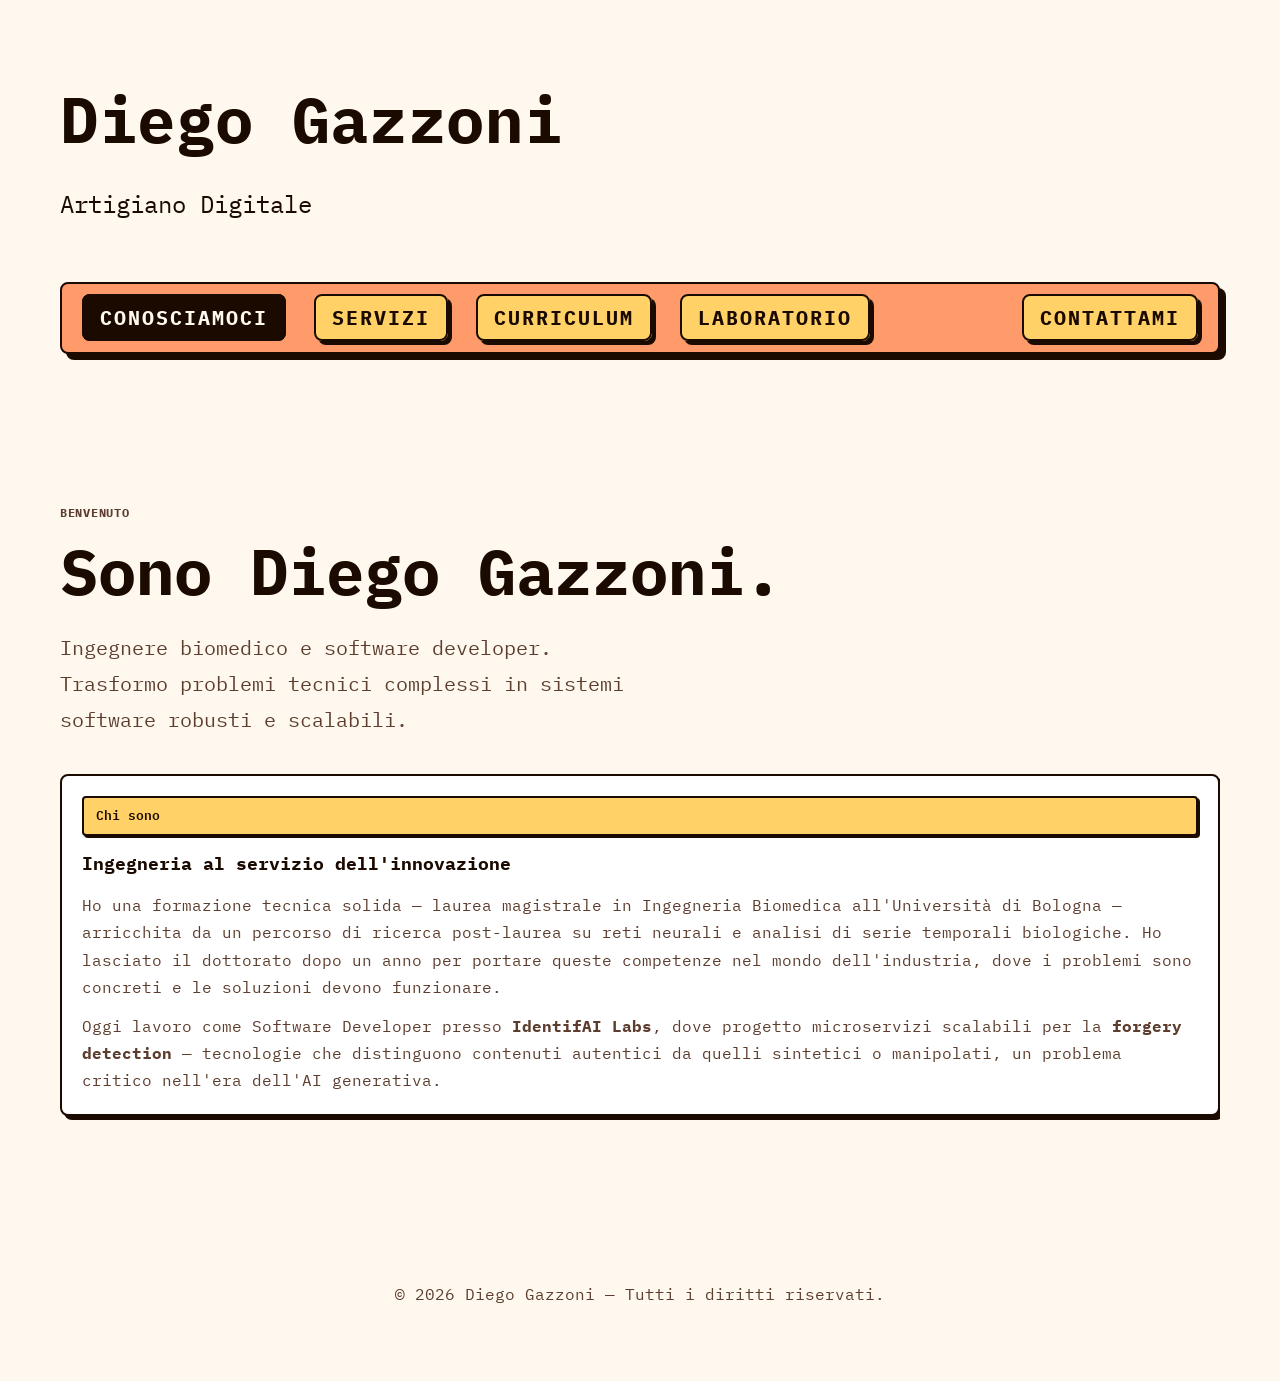
<file: index.html>
<!DOCTYPE html>
<html lang="it">
<head>
  <meta charset="UTF-8">
  <meta name="viewport" content="width=device-width, initial-scale=1.0">
  <title>Diego Gazzoni @ Home</title>
  <link rel="preconnect" href="https://fonts.googleapis.com">
  <link rel="preconnect" href="https://fonts.gstatic.com" crossorigin>
  <link href="https://fonts.googleapis.com/css2?family=IBM+Plex+Mono:wght@300;400;600;700&display=swap" rel="stylesheet">
  <link rel="stylesheet" href="styles.css">
</head>
<body>
  <header class="site-header">
    <div class="branding">
      <h1 class="name">Diego Gazzoni</h1>
      <p class="tagline">Artigiano Digitale</p>
    </div>
    <nav class="site-nav" aria-label="Sezioni principali">
      <button class="nav-toggle" aria-label="Apri menu" aria-expanded="false" aria-controls="nav-menu">
        <span></span>
        <span></span>
        <span></span>
      </button>
      <ul id="nav-menu">
        <li><a class="nav-link" href="#home">conosciamoci</a></li>
        <li><a class="nav-link" href="#servizi">servizi</a></li>
        <li><a class="nav-link" href="#bio">curriculum</a></li>
        <li><a class="nav-link" href="#projects">laboratorio</a></li>
        <li><a class="nav-link" href="#contacts">contattami</a></li>
      </ul>
    </nav>
  </header>

  <main id="content">
    <div id="cta-fallback" style="display: none; padding: 40px; text-align: center;">
      <p style="color: var(--muted); margin-bottom: 24px;">Hai JavaScript disabilitato o il caricamento è fallito.</p>
      <a class="button" href="sections/bio.html">Vedi Bio</a>
    </div>
  </main>


  <footer class="site-footer">
    <p>&copy; <span id="footer-year"></span> Diego Gazzoni &mdash; Tutti i diritti riservati.</p>
  </footer>

  <script src="script.js"></script>
  <script>document.getElementById('footer-year').textContent = new Date().getFullYear();</script>
</body>
</html>
</file>
<file: styles.css>
:root {
  /* =========================================
     ACTIVE THEME: Warm Neobrutalism
     Desert Sun & Terracotta pastel palette
     ========================================= */
  --pop-yellow: #FFD166;    /* Warm Amber — primary accent (buttons, nav, pills) */
  --pop-green:  #06D6A0;    /* Mint Green — secondary elements */
  --pop-red:    #EF476F;    /* Hot Pink-Red — bold accent */
  --pop-orange: #FF9B6A;    /* Terracotta — creative accent */
  --pop-blue:   #F4A261;    /* Warm Sand */
  --pop-black:  #1A0A00;    /* Deep Espresso */
  --pop-white:  #FFF8EE;    /* Warm Cream */

  --bg:      var(--pop-white);
  --surface: #FFFFFF;
  --ink:     var(--pop-black);
  --muted:   #5C3D2E;       /* Warm Brown muted text */

  --accent-1: var(--pop-red);    /* Buttons (Primary) */
  --accent-2: var(--pop-green);  /* Secondary Elements */
  --accent-3: var(--pop-yellow); /* Highlights / Pills */

  --border: #E8C99A;

  /* =========================================
     THEME: Vibrant Energy (Inactive)
     ========================================= */
  /*
  --vibrant-red: #FF6B6B;
  --vibrant-yellow: #FFD93D;
  --vibrant-green: #6BCB77;
  --vibrant-blue: #4D96FF;
  --vibrant-purple: #6A0572;
  --accent-1: #4D96FF;
  --bg: #FAFAFA;
  */
  
  --shadow: 4px 4px 0 var(--ink);
  --radius: 8px;
  --radius-sm: 4px;
  --space: 20px;
  --space-lg: 36px;
  --space-xl: 56px;
  --max-width: 1200px;
  --speed: 320ms;
  font-size: 16px;
}

* {
  box-sizing: border-box;
}

body {
  margin: 0;
  font-family: "IBM Plex Mono", ui-monospace, SFMono-Regular, Menlo, Monaco, "Roboto Mono", "Helvetica Neue", monospace;
  background: var(--bg);
  color: var(--ink);
  line-height: 1.8;
  overflow-x: hidden; /* Prevent scrollbar during slide */
}

a {
  color: inherit;
  text-decoration: none;
}

img {
  max-width: 100%;
  display: block;
}

.site-header {
  max-width: var(--max-width);
  margin: 0 auto;
  padding: var(--space-xl) var(--space);
}

.branding .eyebrow {
  display: inline-block;
  padding: 6px 10px;
  background: var(--pop-yellow);
  color: var(--ink);
  border: 2px solid var(--ink); 
  border-radius: var(--radius-sm);
  font-weight: 600;
  letter-spacing: 0.02em;
  text-transform: uppercase;
  font-size: 12px;
  box-shadow: 2px 2px 0 var(--ink);
}

.name {
  margin: 6px 0 6px;
  font-size: clamp(36px, 5vw, 72px);
  letter-spacing: 0.01em;
}

.tagline {
  color: var(--dust-grey);
  font-size: clamp(18px, 5vw, 24px);
  margin: 0;
}

.site-nav ul {
  list-style: none;
  padding: 16px 20px;
  margin: var(--space-xl) 0 var(--space-lg);
  width: 100%;
  max-width: none;
  display: flex;
  justify-content: flex-start;
  gap: 28px;
  flex-wrap: wrap;
  background: var(--pop-orange);
  border: 2px solid var(--ink);
  border-radius: var(--radius);
  box-shadow: 6px 6px 0 var(--ink);
}

.site-nav ul li:last-child {
  margin-left: auto;
}

/* Rimuovo linea dal nav-link singolo per evitare confusione con i border principali */
.nav-link::after {
  content: none; 
}

.site-nav .nav-link {
  font-size: 20px;
  font-weight: 800;
  text-transform: uppercase;
  letter-spacing: 0.1em;
  padding: 8px 16px;
  border: 2px solid var(--ink);
  border-radius: var(--radius);
  background: var(--pop-yellow);
  color: var(--ink);
  box-shadow: 4px 4px 0 var(--ink);
  transition: transform var(--speed) ease, box-shadow var(--speed) ease;
}

.site-nav .nav-link:hover {
  transform: translateY(-1px);
  box-shadow: 5px 5px 0 var(--ink);
}

.site-nav .nav-link.is-active {
  transform: translate(4px, 4px);
  box-shadow: none;
  background: var(--ink);
  color: var(--pop-white);
}

/* Hamburger button — hidden on desktop */
.nav-toggle {
  display: none;
  flex-direction: column;
  justify-content: center;
  gap: 5px;
  width: 40px;
  height: 40px;
  padding: 6px 8px;
  background: var(--pop-yellow);
  border: 2px solid var(--ink);
  border-radius: var(--radius);
  box-shadow: 3px 3px 0 var(--ink);
  cursor: pointer;
  margin-left: auto;
  flex-shrink: 0;
}

.nav-toggle span {
  display: block;
  width: 100%;
  height: 2px;
  background: var(--ink);
  border-radius: 2px;
  transition: transform var(--speed) ease, opacity var(--speed) ease;
  transform-origin: center;
}

/* X animation when open */
.nav-toggle[aria-expanded="true"] span:nth-child(1) {
  transform: translateY(7px) rotate(45deg);
}
.nav-toggle[aria-expanded="true"] span:nth-child(2) {
  opacity: 0;
}
.nav-toggle[aria-expanded="true"] span:nth-child(3) {
  transform: translateY(-7px) rotate(-45deg);
}



main {
  max-width: var(--max-width);
  margin: 0 auto;
  padding: 0 var(--space) var(--space-xl);
  
  /* Animazione transizione pagine */
  transition: transform 0.4s cubic-bezier(0.2, 0, 0, 1);
  transform: translateX(0);
}

main.slide-out {
  transition: transform 0.4s cubic-bezier(0.6, 0.05, 0.8, 0.5);
  transform: translateX(-100vw); /* Slide completamente fuori schermo */
}

main.slide-in-start {
  transition: none !important;
  transform: translateX(100vw); /* Start completamente fuori schermo opposto */
}

.section {
  padding: var(--space-xl) 0;
}

.section__header {
  display: flex;
  align-items: center;
  justify-content: space-between;
  gap: var(--space);
  flex-wrap: wrap;
  margin-bottom: var(--space-lg);
}

.section__lede {
  color: var(--muted);
  margin: 6px 0 0;
  max-width: 540px;
}

.eyebrow {
  text-transform: uppercase;
  letter-spacing: 0.06em;
  font-size: 12px;
  color: var(--muted);
  font-weight: 700;
  margin: 0 0 6px;
}

.hero {
  position: relative;
  /* Updated grid to rely on inner layout */
  display: flex;
  flex-direction: column;
  justify-content: center;
  overflow: hidden; 
  min-height: 80vh; 
}

.hero__layout {
  display: grid;
  grid-template-columns: repeat(auto-fit, minmax(300px, 1fr));
  gap: var(--space-xl);
  align-items: center;
  position: relative;
  z-index: 1;
  width: 100%;
}

.hero__visual {
  display: flex;
  justify-content: center;
  align-items: center;
}

.blob-image {
  width: 100%;
  max-width: 400px;
  height: auto;
  aspect-ratio: 1/1;
  color: var(--pop-blue); /* Fallback color */
}

/* Shapes Decorative Layer */
.hero__shapes {
  position: absolute;
  top: 0;
  left: 0;
  width: 100%;
  height: 100%;
  z-index: 0;
  pointer-events: none;
}

/* Generic Shape */
.shape {
  position: absolute;
  opacity: 0.6;
  filter: blur(60px); /* Soften edges heavily for pastel "glow" */
}

/* Specific Shapes */
.shape--circle {
  top: -10%;
  right: -10%;
  width: 400px;
  height: 400px;
  background: var(--pop-yellow);
  border-radius: 50%;
  animation: float 10s ease-in-out infinite;
}

.shape--triangle {
  bottom: 0%;
  left: -5%;
  width: 300px;
  height: 300px;
  background: var(--pop-green);
  clip-path: polygon(50% 0%, 0% 100%, 100% 100%);
  animation: float 15s ease-in-out infinite reverse;
}

.shape--blob {
  top: 40%;
  right: 15%;
  width: 250px;
  height: 250px;
  color: var(--pop-blue); /* SVG uses currentColor */
  animation: pulse 8s ease-in-out infinite;
  opacity: 0.4;
  filter: blur(40px);
}

/* Animations */
@keyframes float {
  0%, 100% { transform: translate(0, 0); }
  50% { transform: translate(20px, -30px); }
}

@keyframes pulse {
  0%, 100% { transform: scale(1); }
  50% { transform: scale(1.1); }
}

.hero__content {
  position: relative;
  z-index: 1; /* Ensure text is above shapes */
}

.hero__content h2 {
  font-size: clamp(38px, 6vw, 64px); /* Bigger hero title */
  margin: 12px 0;
  line-height: 1.1;
  font-weight: 800; /* Extra bold */
}

.hero__content p.text {
  font-size: 1.25rem;
  margin: 24px 0 var(--space-lg);
  color: var(--muted);
  max-width: 600px;
}

.hero__actions {
  display: flex;
  gap: 14px;
  flex-wrap: wrap;
}

.hero__grid {
  display: grid;
  grid-template-columns: repeat(auto-fit, minmax(220px, 1fr));
  gap: var(--space);
}

.pill {
  display: inline-flex;
  align-items: center;
  gap: 8px;
  padding: 6px 12px;
  border-radius: var(--radius-sm);
  background: var(--pop-yellow); /* Pastel Pop */
  color: var(--ink);
  font-weight: 600;
  font-size: 13px;
  border: 2px solid var(--ink);
  box-shadow: 2px 2px 0 var(--ink);
}

.pill--soft {
  background: var(--pop-yellow);
  color: var(--ink);
  opacity: 1; 
}

.card {
  background: var(--surface);
  border: 2px solid var(--ink);
  border-radius: var(--radius);
  padding: var(--space);
  box-shadow: 4px 4px 0 var(--ink); 
  transition: transform var(--speed) ease, box-shadow var(--speed) ease;
}

.card:hover,
.card:focus-within {
  transform: translateY(-2px);
  box-shadow: 8px 8px 0 var(--ink);
}

.card__label {
  display: inline-flex;
  padding: 4px 10px;
  border-radius: var(--radius-sm);
  background: var(--pop-yellow);
  color: var(--ink);
  font-weight: 700;
  font-size: 12px;
  letter-spacing: 0.02em;
  text-transform: uppercase;
  border: 2px solid var(--ink);
  box-shadow: 2px 2px 0 var(--ink);
}

.card h3 {
  margin: 10px 0 8px;
}

.card p {
  margin: 0;
  color: var(--muted);
}

.button {
  display: inline-flex;
  align-items: center;
  justify-content: center;
  gap: 8px;
  padding: 12px 16px;
  background: var(--pop-yellow);
  color: var(--ink);
  border: 2px solid var(--ink);
  border-radius: var(--radius); /* Slightly rounded */
  font-weight: 700;
  text-transform: uppercase;
  letter-spacing: 0.05em;
  cursor: pointer;
  transition: transform var(--speed) ease, box-shadow var(--speed) ease;
  box-shadow: 4px 4px 0 var(--ink); /* Retro block shadow */
}

.button:hover,
.button:focus-visible {
  transform: translateY(-1px);
  box-shadow: 5px 5px 0 var(--ink);
}

.button:active {
  transform: translate(4px, 4px);
  box-shadow: none;
}

.button.ghost {
  background: transparent;
  color: var(--ink);
  box-shadow: none;
  border: none;
  position: relative;
  padding-bottom: 6px;
}

.button.ghost::after {
  content: "";
  position: absolute;
  left: 0;
  bottom: 0;
  width: 100%;
  height: 2px;
  background: currentColor;
  transform: scaleX(0);
  transform-origin: left;
  transition: transform var(--speed) ease;
}

.button.ghost:hover::after,
.button.ghost:focus-visible::after,
.button.ghost.is-active::after {
  transform: scaleX(1);
}

.link {
  font-weight: 600;
  color: var(--accent-2);
  position: relative;
  padding-bottom: 4px;
}

.link::after {
  content: "";
  position: absolute;
  left: 0;
  bottom: 0;
  width: 100%;
  height: 2px;
  background: currentColor;
  transform: scaleX(0);
  transform-origin: left;
  transition: transform var(--speed) ease;
}

.link:hover::after,
.link:focus-visible::after {
  transform: scaleX(1);
}

.cv__grid {
  display: grid;
  grid-template-columns: repeat(auto-fit, minmax(320px, 1fr));
  gap: var(--space-lg);
}

.cv__cards {
  display: grid;
  grid-template-columns: 1fr;
  gap: var(--space);
  align-items: start;
}

.cv-card .pill {
  margin-bottom: 8px;
}

.cv-card h3 {
  margin: 32px 0 12px;
}

.cv-card .pill + h3 {
  margin-top: 6px;
}

.cv-card .timeline {
  margin: 0;
}

.cv-card .tags {
  margin-top: 4px;
}

.cv__block h3 {
  margin: 0 0 14px;
}

.timeline {
  list-style: none;
  padding: 0;
  margin: 0 0 var(--space-lg);
  display: grid;
  gap: 16px;
}

.timeline__meta {
  font-size: 14px;
  color: var(--muted);
  margin-bottom: 4px;
}

.timeline__title {
  font-weight: 700;
  margin-bottom: 6px;
}

.timeline__desc {
  margin: 0;
  color: var(--muted);
}

.tags {
  display: flex;
  flex-wrap: wrap;
  gap: 12px;
}

.tag {
  display: inline-block;
  padding: 8px 12px;
  background: var(--pop-orange);
  color: var(--ink);
  font-weight: 700;
  font-size: 14px;
  border: 2px solid var(--ink);
  box-shadow: 4px 4px 0 var(--ink);
  transition: transform 0.2s ease, box-shadow 0.2s ease;
}

.tag:hover {
  transform: translateY(-2px);
  box-shadow: 6px 6px 0 var(--ink);
}

.projects .cards {
  display: grid;
  grid-template-columns: 1fr;
  gap: var(--space);
}

.project .meta {
  color: var(--muted);
  font-size: 14px;
  margin-top: 10px;
}

.contacts {
  display: grid;
  grid-template-columns: 1fr 1.5fr;
  gap: var(--space-xl);
  align-items: start;
}

.contacts .section__header {
  margin-bottom: 0;
  flex-direction: column;
  align-items: flex-start;
  gap: var(--space);
}

.contact-ctas {
  display: flex;
  gap: 12px;
  margin-top: var(--space);
}


.contact-form {
  background: var(--surface);
  border: 2px solid var(--ink);
  padding: 32px; /* Increased padding */
  box-shadow: 12px 12px 0 var(--ink); /* Stronger shadow */
  display: grid;
  gap: 20px;
}

.contact-form button {
  width: 100%;
  justify-content: center;
  margin-top: 8px;
}

.input {
  display: grid;
  gap: 8px;
  font-weight: 600;
  color: var(--ink);
}

.input input,
.input textarea {
  width: 100%;
  padding: 12px;
  border: 2px solid var(--ink);
  background: transparent;
  font-family: inherit;
  font-size: 16px;
  transition: box-shadow var(--speed) ease;
}

.input input:focus,
.input textarea:focus {
  outline: none;
  background: var(--pop-yellow);
  box-shadow: 4px 4px 0 var(--ink);
}

.form-hint {
  margin: 0;
  font-size: 13px;
  color: var(--muted);
}

.site-footer {
  max-width: var(--max-width);
  margin: 0 auto;
  padding: var(--space-lg) var(--space) var(--space-xl);
  color: var(--muted);
  text-align: center;
}

.text {
  font-size: 18px;

}

@media (max-width: 720px) {
  .site-nav {
    position: relative;
  }

  .nav-toggle {
    display: flex;
  }

  .site-nav ul {
    display: none;
    flex-direction: column;
    gap: 8px;
    margin: 8px 0 0;
    padding: 16px;
    width: 100%;
  }

  .site-nav.is-open ul {
    display: flex;
  }

  .site-nav ul li {
    width: 100%;
  }

  .site-nav ul li:last-child {
    margin-left: 0;
  }

  .site-nav .nav-link {
    font-size: 16px;
    width: 100%;
    text-align: center;
    display: block;
  }

  .contacts {
    grid-template-columns: 1fr;
    gap: var(--space-lg);
  }

  .section__header {
    align-items: flex-start;
  }
}

/* Project Details */
.expand-toggle {
  display: block;
  width: 100%;
  margin-top: 16px;
  background: none;
  border: none;
  border-top: 1px dashed var(--ink);
  padding: 10px 0 2px;
  cursor: pointer;
  font-family: inherit;
  font-size: 12px;
  font-weight: 700;
  letter-spacing: 0.08em;
  text-transform: uppercase;
  text-align: center;
  color: var(--ink);
  opacity: 0.55;
  transition: opacity 0.2s;
}

.expand-toggle::after {
  content: ' ↓';
  display: inline-block;
  transition: transform 0.25s ease;
}

.expand-toggle[aria-expanded="true"]::after {
  transform: rotate(180deg);
}

.expand-toggle:hover {
  opacity: 1;
}

.project-details {
  margin-top: var(--space);
  padding-top: var(--space);
  border-top: none;
  animation: slideDown 0.3s ease-out;
}

.project-details[hidden] {
  display: none;
}

@keyframes slideDown {
  from { opacity: 0; transform: translateY(-10px); }
  to { opacity: 1; transform: translateY(0); }
}

.placeholder-box {
  background-image: radial-gradient(var(--ink) 1px, transparent 1px);
  background-size: 10px 10px;
  background-color: #f4f4f4;
  text-transform: uppercase;
  letter-spacing: 1px;
}

/* Tags */
.tags {
  display: flex;
  gap: 8px;
  flex-wrap: wrap;
  margin-top: 8px;
}

.tag {
  font-size: 12px;
  border: 1px solid var(--ink);
  padding: 2px 8px;
  background: #fff;
  font-weight: 500;
  box-shadow: 2px 2px 0 var(--muted);
}


.skill-group {
  margin-bottom: 16px;
}

.skill-group:last-child {
  margin-bottom: 0;
}

.card__top-row {
  display: flex;
  align-items: center;
  justify-content: space-between;
  gap: 8px;
  margin-bottom: 4px;
}

.button--xs {
  font-size: 11px;
  padding: 4px 8px;
  font-weight: 700;
  letter-spacing: 0.04em;
  text-transform: uppercase;
  border: 1.5px solid var(--ink);
  background: var(--pop-yellow);
  cursor: pointer;
  transition: transform var(--speed) ease, box-shadow var(--speed) ease;
  box-shadow: 2px 2px 0 var(--ink);
}

.button--xs:hover {
  transform: translateY(-1px);
  box-shadow: 3px 3px 0 var(--ink);
}

.button--xs:active {
  transform: translate(2px, 2px);
  box-shadow: none;
}

.skill-group h4 {
  font-size: 13px;
  text-transform: uppercase;
  letter-spacing: 0.05em;
  color: var(--muted);
  margin: 0 0 8px 0;
  font-weight: 700;
}

/* =====================
   PITCH SECTION
   ===================== */
.pitch {
  display: flex;
  flex-direction: column;
  gap: 24px;
}

.pitch-grid {
  display: grid;
  grid-template-columns: repeat(2, 1fr);
  gap: 16px;
}

@media (max-width: 680px) {
  .pitch-grid {
    grid-template-columns: 1fr;
  }
}

.pitch-card {
  display: flex;
  flex-direction: column;
  gap: 12px;
}

.pitch-card--full {
  grid-column: 1 / -1;
}

.pitch-card h3 {
  margin: 0;
  font-size: 18px;
}

.pitch-card p {
  margin: 0;
  line-height: 1.7;
  color: var(--muted);
}

.pitch-list {
  list-style: none;
  padding: 0;
  margin: 0;
  display: flex;
  flex-direction: column;
  gap: 16px;
}

.pitch-list li {
  padding-left: 20px;
  position: relative;
  line-height: 1.7;
  color: var(--muted);
}

.pitch-list li::before {
  content: "→";
  position: absolute;
  left: 0;
  color: var(--ink);
  font-weight: 700;
}

.pitch-list strong {
  color: var(--ink);
}

.pitch-cta {
  text-align: center;
  padding: 40px 24px;
  border: 2px dashed var(--ink);
  display: flex;
  flex-direction: column;
  align-items: center;
  gap: 20px;
}

.pitch-cta .section__lede {
  margin: 0;
}
</file>
